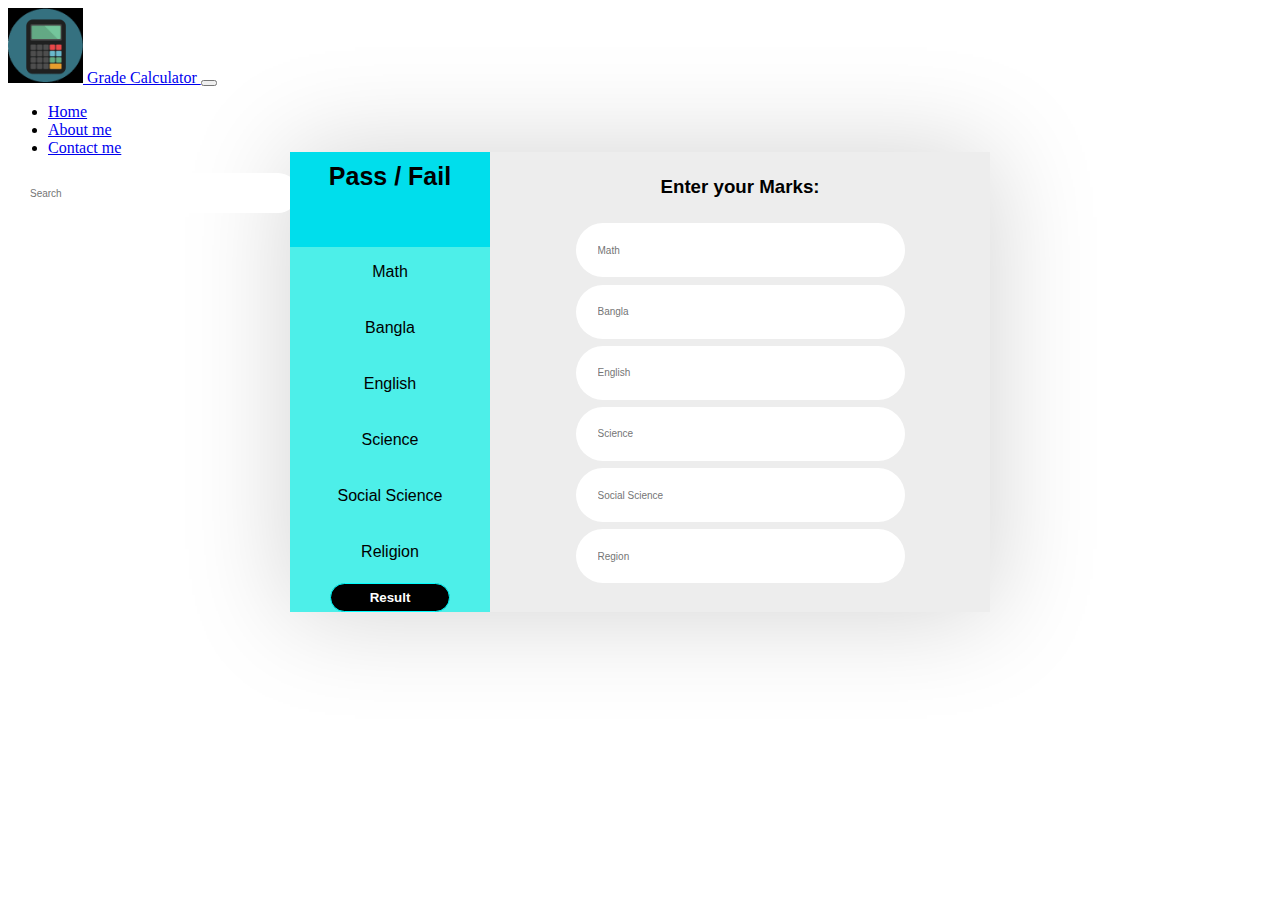
<file: index.html>
<!DOCTYPE html>

<html lang="en">

<head>
    <meta charset="UTF-8">

    <meta name="viewport" content="width=device-width, initial-scale=1.0">

    <title>Grade Calculator</title>

    <link rel="stylesheet" href="style.css">

    <link rel="shortcut icon" href="favicon2.png" type="image/x-icon">

    <link href="https://cdn.jsdelivr.net/npm/bootstrap@5.0.2/dist/css/bootstrap.min.css" rel="stylesheet" integrity="sha384-EVSTQN3/azprG1Anm3QDgpJLIm9Nao0Yz1ztcQTwFspd3yD65VohhpuuCOmLASjC" crossorigin="anonymous">

    <script src="https://cdn.jsdelivr.net/npm/bootstrap@5.0.2/dist/js/bootstrap.bundle.min.js" integrity="sha384-MrcW6ZMFYlzcLA8Nl+NtUVF0sA7MsXsP1UyJoMp4YLEuNSfAP+JcXn/tWtIaxVXM" crossorigin="anonymous"></script>
</head>

<body>
	<nav class="navbar navbar-expand-lg navbar-dark bg-dark">
	  <div class="container-fluid">
	    <a class="navbar-brand" href="index.html"><img src="favicon2.png" width="75px"> Grade Calculator </a>
	    <button class="navbar-toggler" type="button" data-bs-toggle="collapse" data-bs-target="#navbarSupportedContent" aria-controls="navbarSupportedContent" aria-expanded="false" aria-label="Toggle navigation">
	      <span class="navbar-toggler-icon"></span>
	    </button>
	    <div class="collapse navbar-collapse" id="navbarSupportedContent">
	      <ul class="navbar-nav me-auto mb-2 mb-lg-0">
	        <li class="nav-item">
	          <a class="nav-link active fw-bold" aria-current="page" href="index.html">Home</a>
	        </li>
	        <li class="nav-item">
	          <a class="nav-link" href="about.html">About me</a>
	        <!-- </li>
	        <li class="nav-item dropdown fw-bold">
	          <a class="nav-link dropdown-toggle" href="#" id="navbarDropdown" role="button" data-bs-toggle="dropdown" aria-expanded="false">
	            Travel Agencies
	          </a>
	          <ul class="dropdown-menu" aria-labelledby="navbarDropdown">
	            <li><a class="dropdown-item" href="#">Bus Ticket</a></li>
	            <li><a class="dropdown-item" href="#">Train Ticket</a></li>
	            <li><a class="dropdown-item" href="#">Plane Ticket</a></li>
	            <li><hr class="dropdown-divider"></li>
	            <li><a class="dropdown-item" href="#">Others</a></li>
	          </ul>
	        </li> -->
	        <li class="nav-item">
  	        	<a class="nav-link" href="contact.html">Contact me</a>
	        </li>
	      </ul>
	      <form class="d-flex">
	        <input class="form-control me-2" type="search" placeholder="Search" aria-label="Search">
	        <button class="btn btn-outline-primary" type="submit">Search</button>
	      </form>
	    </div>
	  </div>
	</nav>

	<br><br>
    
    <center>
        <section id="gradeCalculator">
            <div id="resultsContainer">
                <p id="passoOrFail">Pass / Fail</p>
            </div>

            <div id="inputsContainer">
                <h3 id="heading">Enter your Marks: </h3>
            </div>
        </section>
    </center>
    
    <script src="script.js"></script>
</body>

</html>
</file>
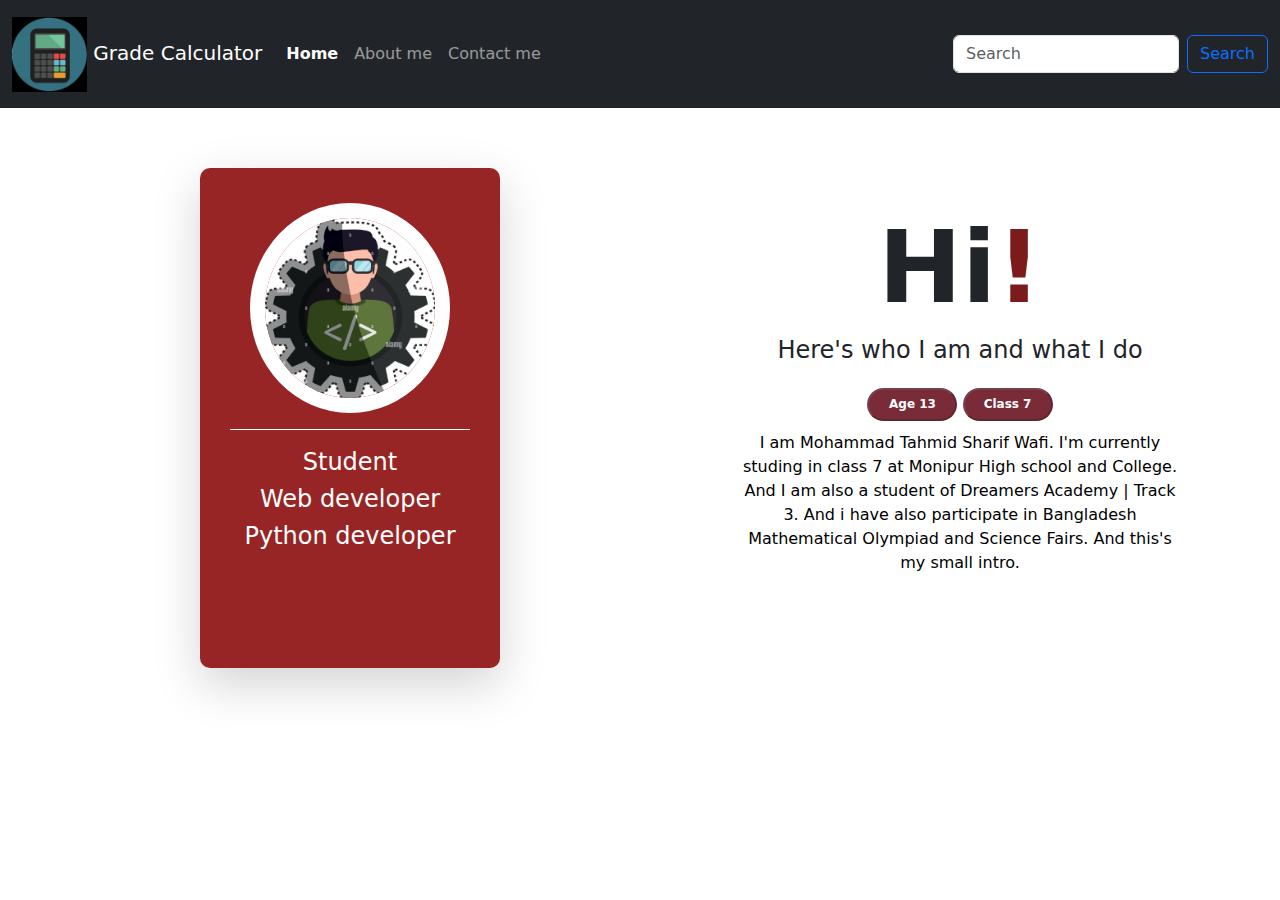
<file: about.html>
<!DOCTYPE html>

<html lang="en">

<head>
    <meta charset="UTF-8">

    <meta name="viewport" content="width=device-width, initial-scale=1.0">

    <title>About me</title>

    <link rel="stylesheet" href="about.css">

    <link rel="shortcut icon" href="favicon2.png" type="image/x-icon">

    <link href="https://cdn.jsdelivr.net/npm/bootstrap@5.0.2/dist/css/bootstrap.min.css" rel="stylesheet" integritsy="sha384-EVSTQN3/azprG1Anm3QDgpJLIm9Nao0Yz1ztcQTwFspd3yD65VohhpuuCOmLASjC" crossorigin="anonymous">

    <script src="https://cdn.jsdelivr.net/npm/bootstrap@5.0.2/dist/js/bootstrap.bundle.min.js" integrity="sha384-MrcW6ZMFYlzcLA8Nl+NtUVF0sA7MsXsP1UyJoMp4YLEuNSfAP+JcXn/tWtIaxVXM" crossorigin="anonymous"></script>
</head>

<body>
	<nav class="navbar navbar-expand-lg navbar-dark bg-dark">
	  <div class="container-fluid">
	    <a class="navbar-brand" href="index.html"><img src="favicon2.png" width="75px"> Grade Calculator </a>
	    <button class="navbar-toggler" type="button" data-bs-toggle="collapse" data-bs-target="#navbarSupportedContent" aria-controls="navbarSupportedContent" aria-expanded="false" aria-label="Toggle navigation">
	      <span class="navbar-toggler-icon"></span>
	    </button>
	    <div class="collapse navbar-collapse" id="navbarSupportedContent">
	      <ul class="navbar-nav me-auto mb-2 mb-lg-0">
	        <li class="nav-item">
	          <a class="nav-link active fw-bold" aria-current="page" href="index.html">Home</a>
	        </li>
	        <li class="nav-item">
	          <a class="nav-link" href="#">About me</a>
	        <!-- </li>
	        <li class="nav-item dropdown fw-bold">
	          <a class="nav-link dropdown-toggle" href="#" id="navbarDropdown" role="button" data-bs-toggle="dropdown" aria-expanded="false">
	            Travel Agencies
	          </a>
	          <ul class="dropdown-menu" aria-labelledby="navbarDropdown">
	            <li><a class="dropdown-item" href="#">Bus Ticket</a></li>
	            <li><a class="dropdown-item" href="#">Train Ticket</a></li>
	            <li><a class="dropdown-item" href="#">Plane Ticket</a></li>
	            <li><hr class="dropdown-divider"></li>
	            <li><a class="dropdown-item" href="#">Others</a></li>
	          </ul>
	        </li> -->
	        <li class="nav-item">
  	        	<a class="nav-link" href="contact.html">Contact me</a>
	        </li>
	      </ul>
	      <form class="d-flex">
	        <input class="form-control me-2" type="search" placeholder="Search" aria-label="Search">
	        <button class="btn btn-outline-primary" type="submit">Search</button>
	      </form>
	    </div>
	  </div>
	</nav>

    <div id="container">
        <div id="myCardPart">
			<div class="shadow-lg" id="card">
				<img src="mypic.png" alt="" width="200px" height="210px" style="border-radius: 50%; margin-top: 35px; border: 15px solid white;">

				<hr style="color: white; height: 3px; margin-left: 30px; margin-right: 30px; opacity: 1;">

				<h4 style="color: white; font-weight: 300;">Student</h4>

				<h4 style="color: white; font-weight: 300;">Web developer</h4>

				<h4 style="color: white; font-weight: 300;">Python developer</h4>
			</div>
		</div>

        <div id="biographyPart">
			<div>
				<h1 id="heading">Hi<span>!</span></h1>

				<h4>Here's who I am and what I do</h4>

				<button class="button" disabled>Age 13</button>
				<button class="button" disabled>Class 7</button>

				<p>I am <b>Mohammad Tahmid Sharif Wafi</b>. I'm currently studing in class 7 at <b>Monipur High school and College</b>. And I am also a student of <b>Dreamers Academy | Track 3.</b> And i have also participate in Bangladesh Mathematical Olympiad and Science Fairs. And this's my small intro.</p>
			</div>
        </div>
    </div>
</body>

</html>
</file>
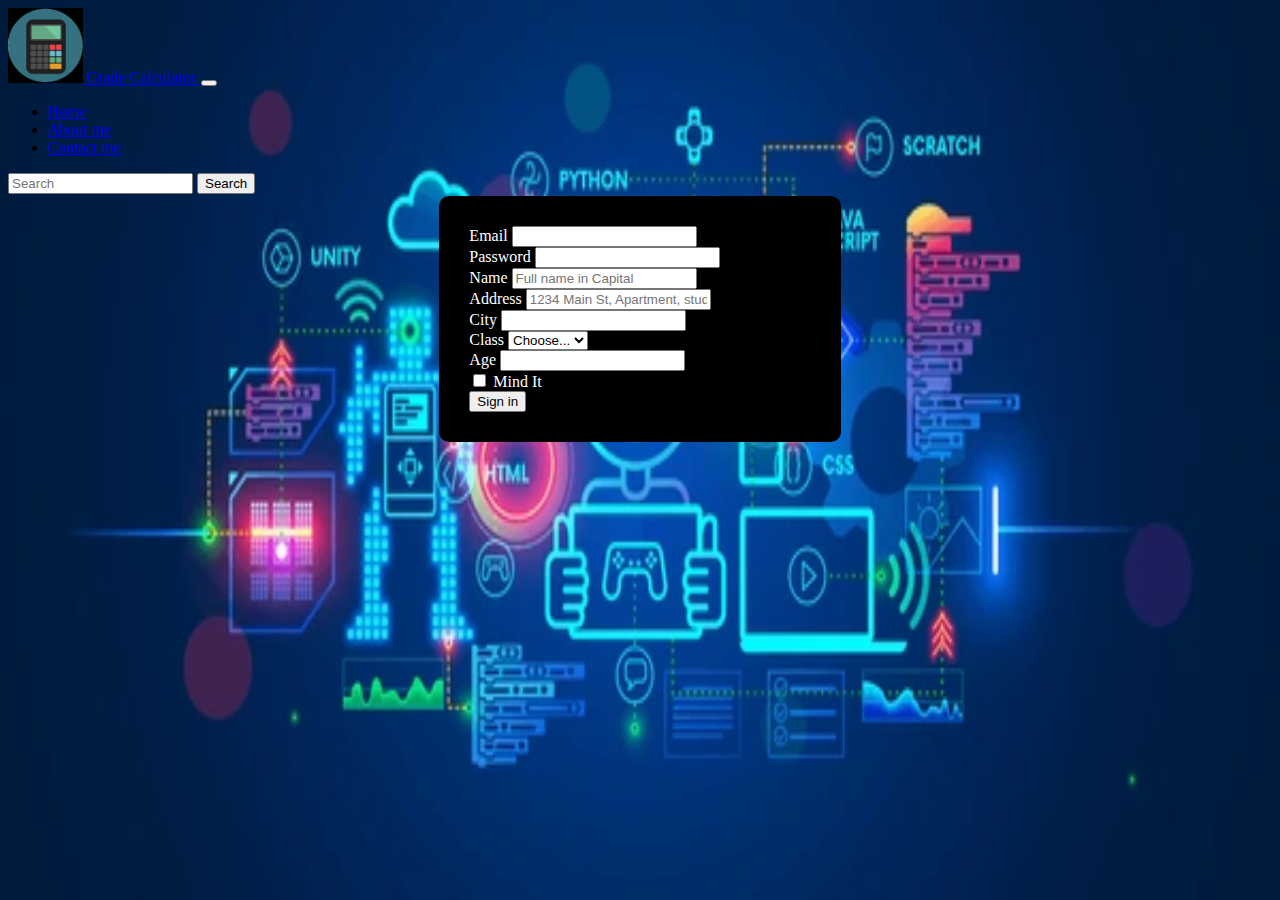
<file: contact.html>
<!DOCTYPE html>

<html lang="en">

<head>
    <meta charset="UTF-8">

    <meta name="viewport" content="width=device-width, initial-scale=1.0">

    <title>Contact me</title>

    <link rel="stylesheet" href="contact.css">

    <link rel="shortcut icon" href="favicon2.png" type="image/x-icon">

    <link href="https://cdn.jsdelivr.net/npm/bootstrap@5.0.2/dist/css/bootstrap.min.css" rel="stylesheet" integrity="sha384-EVSTQN3/azprG1Anm3QDgpJLIm9Nao0Yz1ztcQTwFspd3yD65VohhpuuCOmLASjC" crossorigin="anonymous">

    <script src="https://cdn.jsdelivr.net/npm/bootstrap@5.0.2/dist/js/bootstrap.bundle.min.js" integrity="sha384-MrcW6ZMFYlzcLA8Nl+NtUVF0sA7MsXsP1UyJoMp4YLEuNSfAP+JcXn/tWtIaxVXM" crossorigin="anonymous"></script>
</head>

<body>
    <nav class="navbar navbar-expand-lg navbar-dark bg-dark">
      <div class="container-fluid">
        <a class="navbar-brand" href="index.html"><img src="favicon2.png" width="75px"> Grade Calculator </a>
        <button class="navbar-toggler" type="button" data-bs-toggle="collapse" data-bs-target="#navbarSupportedContent" aria-controls="navbarSupportedContent" aria-expanded="false" aria-label="Toggle navigation">
          <span class="navbar-toggler-icon"></span>
        </button>
        <div class="collapse navbar-collapse" id="navbarSupportedContent">
          <ul class="navbar-nav me-auto mb-2 mb-lg-0">
            <li class="nav-item">
              <a class="nav-link active fw-bold" aria-current="page" href="index.html">Home</a>
            </li>
            <li class="nav-item">
              <a class="nav-link" href="index.html#aboutMe">About me</a>
            </li>
            <li class="nav-item">
                  <a class="nav-link" href="about.html">Contact me</a>
            </li>
          </ul>
          <form class="d-flex">
            <input class="form-control me-2" type="search" placeholder="Search" aria-label="Search">
            <button class="btn btn-outline-primary" type="submit">Search</button>
          </form>
        </div>
      </div>
    </nav>
  
    <form class="row g-3" id="contactContainer">
        <div class="col-md-6">
          <label for="inputEmail4" class="form-label">Email</label>
          <input type="email" class="form-control" id="inputEmail4" required>
        </div>
        <div class="col-md-6">
          <label for="inputPassword4" class="form-label">Password</label>
          <input type="password" class="form-control" id="inputPassword4" required>
        </div>
        <div class="col-12">
          <label for="inputAddress" class="form-label">Name</label>
          <input type="text" class="form-control" placeholder="Full name in Capital" required>
        </div>
        <div class="col-12">
          <label for="inputAddress2" class="form-label">Address</label>
          <input type="text" class="form-control" id="inputAddress" placeholder="1234 Main St, Apartment, studio, or floor" required>
        </div>
        <div class="col-md-6">
          <label for="inputCity" class="form-label">City</label>
          <input type="text" class="form-control" id="inputCity">
        </div>
        <div class="col-md-4">
          <label for="inputState" class="form-label">Class</label>
          <select id="inputState" class="form-select">
            <option selected>Choose...</option>
            <option>1</option>
            <option>2</option>
            <option>3</option>
            <option>4</option>
            <option>5</option>
            <option>6</option>
            <option>7</option>
            <option>8</option>
            <option>9</option>
            <option>10</option>
          </select>
        </div>
        <div class="col-md-2">
          <label for="inputZip" class="form-label">Age</label>
          <input type="text" class="form-control" id="inputZip">
        </div>
        <div class="col-12">
          <div class="form-check">
            <input class="form-check-input" type="checkbox" id="gridCheck">
            <label class="form-check-label" for="gridCheck">
              Mind It
            </label>
          </div>
        </div>
        <div class="col-12">
          <button type="submit" class="btn btn-primary">Sign in</button>
        </div>
    </form>
</body>

</html>
</file>
<file: style.css>
#gradeCalculator{
    background-color: white;
    color: #000000;
    width: 700px;
    box-shadow: #d3d3d3 1px 1px 100px 1px;
    display: flex;
}

input{
    width: 290px;
    height: 40px;
    padding: 7px;
    padding-left: 22px;
    padding-right: 17px;
    font-size: 10px;
    border: none;
    border-radius: 50px;
}

#resultsContainer{
    background-color: rgba(2, 232, 224, 0.7);
    height: 460px;
}

#passoOrFail{
    background-color: #00DEEC; 
    width: 200px;
    padding-top: 10px;
    padding-bottom: 45px;
    margin-top: 0px;
    font-family: sans-serif;
    font-size: 25px;
    font-weight: bold;
}

#inputsContainer{
    font-family: sans-serif;
    display: grid;
    grid-template-columns: auto;
    background-color: #ededed;
    width: 500px;
    height: 460px;
    justify-content: center;
    align-items: center;
    text-align: center;
}

#resultButton{
    width: 120px;
    /* background-color: #009BA5; */
    background-color: black;
    border: 1px solid cyan;
    padding: 6px;
    border-radius: 50px;
    margin-top: 0px;
    font-weight: bold;
    color: white;
    transition: 0.25s;
}

#resultButton:hover{
    background-color: rgb(2, 197, 2);
    color: black;
}

#heading{
    margin-top: 20px;
}

p{
    width: 200px;
    height: 40px;
    margin-bottom: 0px;
    font-family: sans-serif;
}

#mathInput{
    margin-top: 0px;
}

nav{
    height: 12vh;
}
</file>
<file: about.css>
nav{
    height: 12vh;
}

#container{
    display: flex;
    width: 100vw;
    height: 88vh;
}

#myCardPart{
    width: 50vw;
    /* background-color: rgb(255, 113, 103); */
}

#biographyPart{
    justify-content: center;
    align-items: center;
    text-align: center;
    width: 50vw;
    background-color: white;
}

#biographyPart #heading{
    font-size: 100px;
    font-weight: bolder;
}

#heading span{
    color: rgb(123, 27, 27);
}

.button{
    width: 90px;
    height: 33px;
    border-radius: 50px;
    background-color: rgb(121, 43, 56);
    color: white;
    font-weight: bold;
    font-size: 12px;
    margin-top: 15px;
}

#biographyPart p{
    font-size: bold;
    color: black;
    font-weight: 300;
    margin-left: 100px;
    margin-right: 100px;
    margin-top: 10px;
}

#biographyPart div{
    margin-top: 100px; 
}

#card{
    width: 300px;
    height: 500px;
    margin: 60px 200px;
    background-color: rgb(152, 37, 37);
    text-align: center;
    border-radius: 10px;
}
</file>
<file: contact.css>
body{
    background: url(background.webp);
    background-repeat: no-repeat;
    background-attachment: fixed;
    background-size: 100% 100%;
}

nav{
    height: 12vh;
    padding: 0px;
}

#contactContainer{
    width: 27%;
    background: rgb(0, 0, 0);
    padding: 30px;
    border-radius: 10px;
    margin: 80px auto;
    margin-bottom: 0px;
    color: white;
}
</file>
